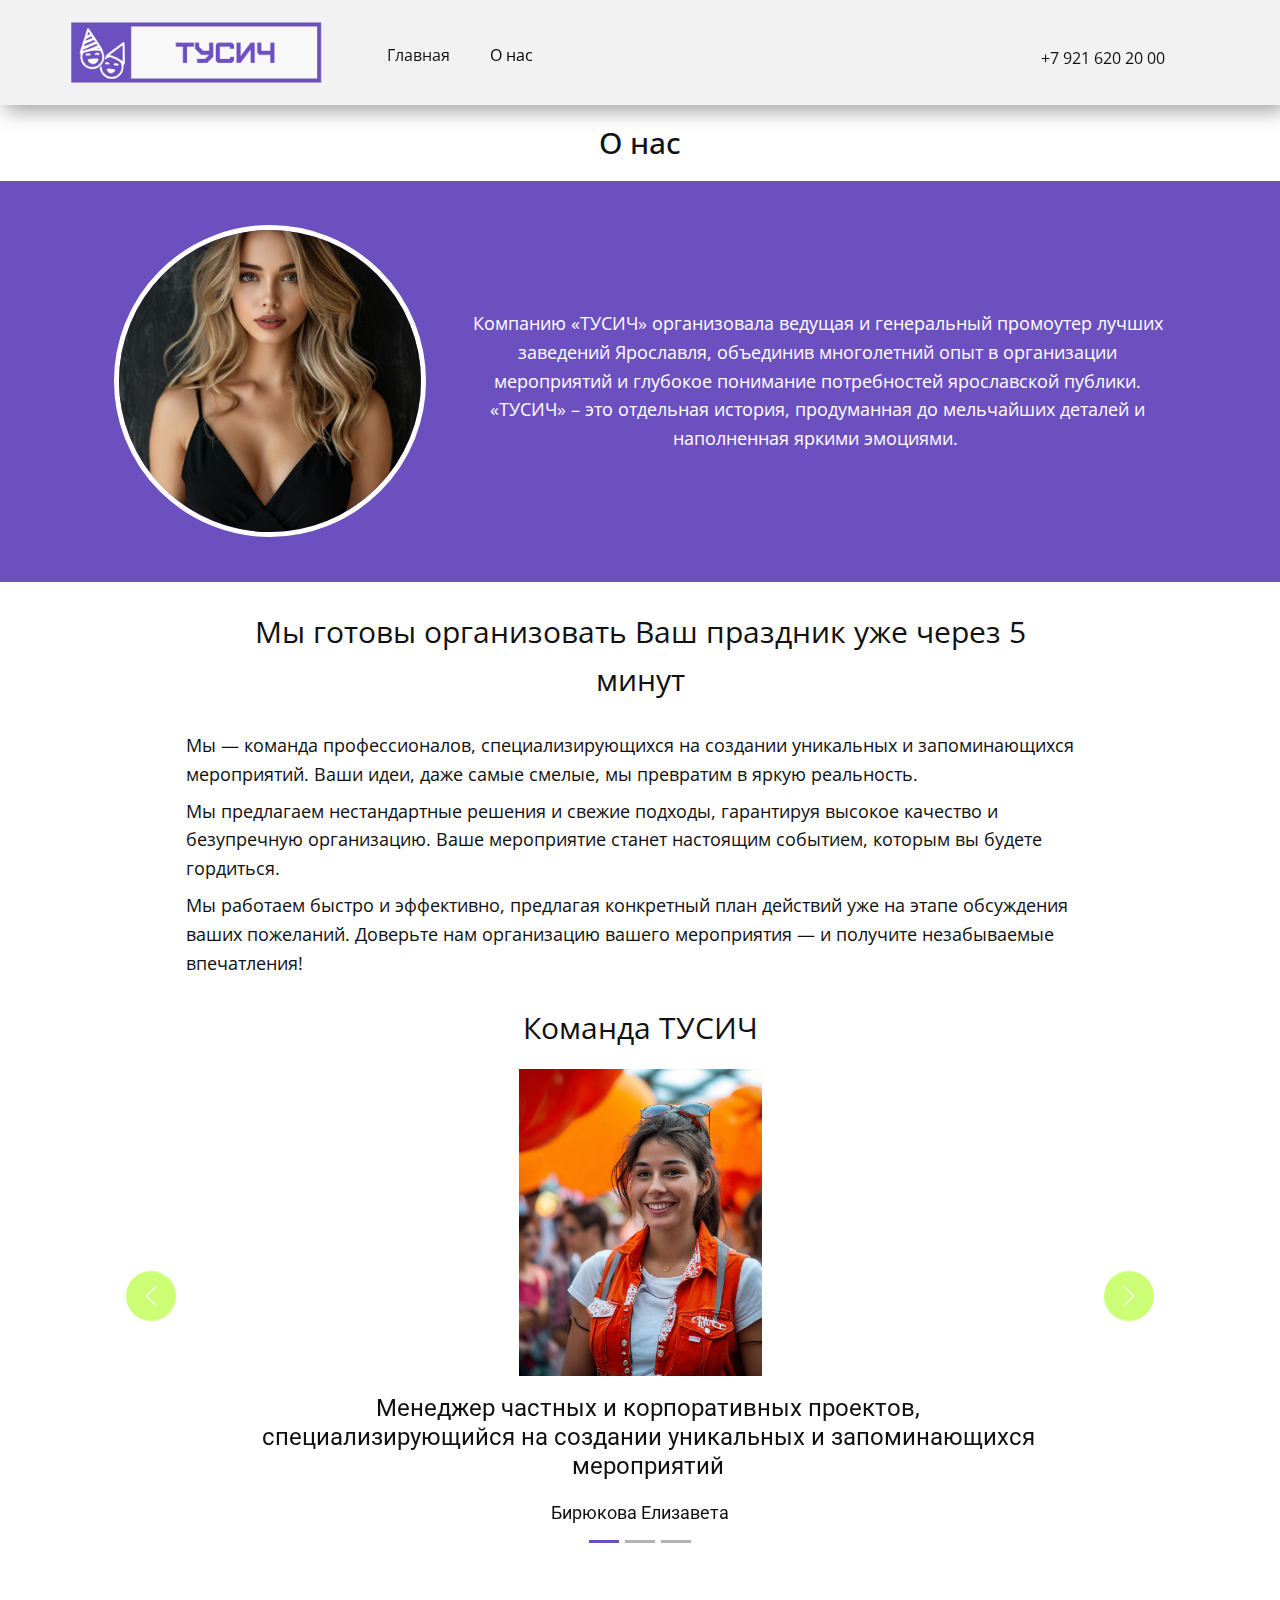
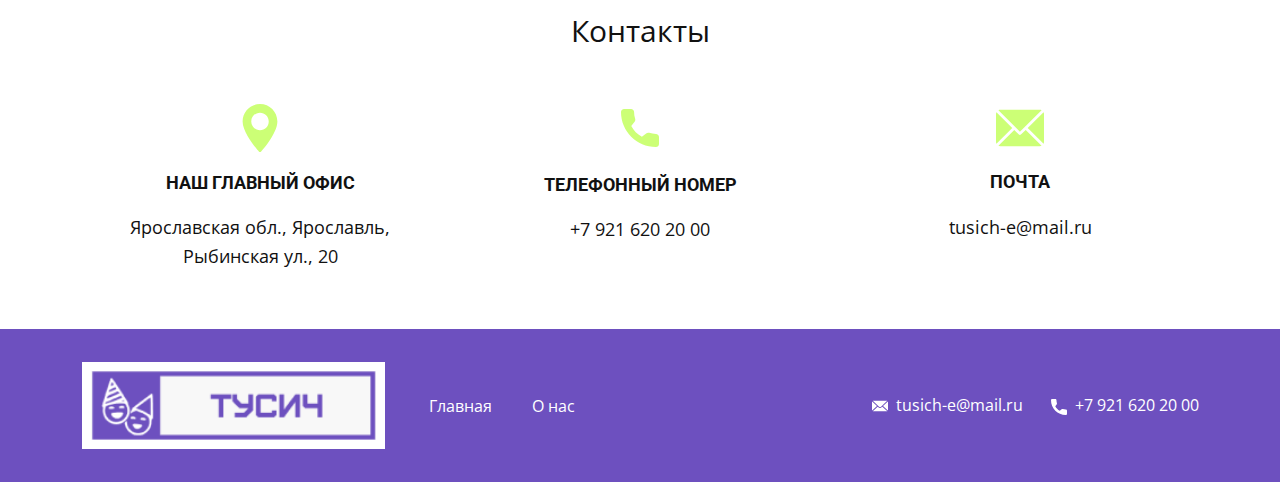
<file: О-нас.html>
<!DOCTYPE html>
<html style="font-size: 16px;" lang="ru"><head>
    <meta name="viewport" content="width=device-width, initial-scale=1.0">
    <meta charset="utf-8">
    <meta name="keywords" content="">
    <meta name="description" content="">
    <title>О нас</title>
    <link rel="stylesheet" href="style.css" media="screen">
<link rel="stylesheet" href="О-нас.css" media="screen">
    <script class="u-script" type="text/javascript" src="Sld.js" defer=""></script>
    <script class="u-script" type="text/javascript" src="Scr.js" defer=""></script>
    <meta name="generator" content="Nicepage 7.1.0, nicepage.com">
    <link id="u-theme-google-font" rel="stylesheet" href="https://fonts.googleapis.com/css?family=Roboto:100,100i,300,300i,400,400i,500,500i,700,700i,900,900i|Open+Sans:300,300i,400,400i,500,500i,600,600i,700,700i,800,800i">
    
    <meta name="theme-color" content="#478ac9">
    <meta property="og:title" content="О нас">
    <meta property="og:type" content="website">
  <meta data-intl-tel-input-cdn-path="intlTelInput/"></head>
  <body class="u-body u-xl-mode"><header class="u-box-shadow u-clearfix u-grey-5 u-header u-sticky u-sticky-67f8 u-header" id="sec-619f"><div class="u-clearfix u-sheet u-valign-middle u-sheet-1">
        <a href="#" class="u-image u-logo u-image-1" data-image-width="252" data-image-height="61">
          <img src="images/logo.png" class="u-logo-image u-logo-image-1">
        </a>
        <nav class="u-menu u-menu-one-level u-offcanvas u-menu-1">
          <div class="menu-collapse" style="font-size: 1rem; letter-spacing: 0px;">
            <a class="u-button-style u-custom-left-right-menu-spacing u-custom-padding-bottom u-custom-text-active-color u-custom-text-hover-color u-custom-top-bottom-menu-spacing u-hamburger-link u-nav-link u-text-active-custom-color-4 u-text-custom-color-1 u-text-hover-custom-color-1" href="#">
              <svg class="u-svg-link" viewBox="0 0 24 24"><use xlink:href="#menu-hamburger"></use></svg>
              <svg class="u-svg-content" version="1.1" id="menu-hamburger" viewBox="0 0 16 16" x="0px" y="0px" xmlns:xlink="http://www.w3.org/1999/xlink" xmlns="http://www.w3.org/2000/svg"><g><rect y="1" width="16" height="2"></rect><rect y="7" width="16" height="2"></rect><rect y="13" width="16" height="2"></rect>
</g></svg>
            </a>
          </div>
          <div class="u-custom-menu u-nav-container">
            <ul class="u-nav u-unstyled u-nav-1"><li class="u-nav-item"><a class="u-button-style u-nav-link u-text-active-black u-text-hover-custom-color-1" href="index.html" style="padding: 10px 20px;">Главная</a>
</li><li class="u-nav-item"><a class="u-button-style u-nav-link u-text-active-black u-text-hover-custom-color-1" href="О-нас.html" style="padding: 10px 20px;">О нас</a>
</li></ul>
          </div>
          <div class="u-custom-menu u-nav-container-collapse">
            <div class="u-black u-container-style u-inner-container-layout u-opacity u-opacity-95 u-sidenav">
              <div class="u-inner-container-layout u-sidenav-overflow">
                <div class="u-menu-close"></div>
                <ul class="u-align-center u-nav u-popupmenu-items u-unstyled u-nav-2"><li class="u-nav-item"><a class="u-button-style u-nav-link" href="index.html">Главная</a>
</li><li class="u-nav-item"><a class="u-button-style u-nav-link" href="О-нас.html">О нас</a>
</li></ul>
              </div>
            </div>
            <div class="u-black u-menu-overlay u-opacity u-opacity-70"></div>
          </div>
        </nav>
        <a href="" class="u-active-none u-btn u-btn-rectangle u-button-style u-hidden-xs u-hover-none u-none u-btn-1" previewlistener="true"> +7 921 620 20&nbsp;00 </a>
      </div></header>
    <section class="u-clearfix u-section-1" id="sec-f37c">
      <div class="u-clearfix u-sheet u-valign-middle u-sheet-1">
        <p class="u-text u-text-default u-text-1">О нас</p>
      </div>
    </section>
    <section class="u-clearfix u-custom-color-1 u-section-2" id="sec-1700">
      <div class="u-clearfix u-sheet u-valign-middle-xs u-sheet-1">
        <img class="u-border-5 u-border-white u-image u-image-circle u-image-1" src="images/0bfa7fdfb18711efb7200e7f2f591fdc_1.jpg" alt="" data-image-width="896" data-image-height="1152">
        <p class="u-align-center u-text u-text-1">Компанию «ТУСИЧ» организовала ведущая и генеральный промоутер лучших заведений Ярославля, объединив многолетний опыт в организации мероприятий и глубокое понимание потребностей ярославской публики. «ТУСИЧ» – это отдельная история, продуманная до мельчайших деталей и наполненная яркими эмоциями.&nbsp;</p>
      </div>
    </section>
    <section class="u-clearfix u-section-3" id="sec-1844">
      <div class="u-clearfix u-sheet u-valign-middle-xs u-sheet-1">
        <p class="u-align-center u-text u-text-1">Мы готовы организовать Ваш праздник уже через 5 минут</p>
        <p class="u-text u-text-2">Мы — команда профессионалов, специализирующихся на создании уникальных и запоминающихся мероприятий. Ваши идеи, даже самые смелые, мы превратим в яркую реальность.<br>
        </p>
        <p class="u-text u-text-3">Мы предлагаем нестандартные решения и свежие подходы, гарантируя высокое качество и безупречную организацию. Ваше мероприятие станет настоящим событием, которым вы будете гордиться.</p>
        <p class="u-text u-text-4">Мы работаем быстро и эффективно, предлагая конкретный план действий уже на этапе обсуждения ваших пожеланий. Доверьте нам организацию вашего мероприятия — и получите незабываемые впечатления!</p>
      </div>
    </section>
    <section class="u-clearfix u-section-4" id="sec-7c17">
      <div class="u-clearfix u-sheet u-valign-middle-xs u-sheet-1">
        <p class="u-text u-text-default u-text-1">Команда
ТУСИЧ</p>
        <div data-interval="5000" data-u-ride="carousel" class="u-carousel u-expanded-width-xs u-slider u-slider-1" id="carousel-1fa5">
          <ol class="u-absolute-hcenter u-carousel-indicators u-carousel-indicators-1">
            <li data-u-target="#carousel-1fa5" class="u-active u-active-custom-color-1 u-grey-30 u-shape-rectangle" data-u-slide-to="0" style="width: 30px; height: 3px;"></li>
            <li data-u-target="#carousel-1fa5" class="u-active-custom-color-1 u-grey-30 u-shape-rectangle" data-u-slide-to="1" style="width: 30px; height: 3px;"></li>
            <li data-u-target="#carousel-1fa5" class="u-active-custom-color-1 u-grey-30 u-shape-rectangle" data-u-slide-to="2" style="width: 30px; height: 3px;"></li>
          </ol>
          <div class="u-carousel-inner" role="listbox">
            <div class="u-active u-carousel-item u-container-style u-slide u-carousel-item-1">
              <div class="u-container-layout u-valign-bottom-lg u-valign-bottom-md u-valign-bottom-sm u-valign-bottom-xl u-container-layout-1">
                <img class="u-image u-image-default u-image-1" src="images/6986bda0b17e11ef852526000a26907a_1.jpg" alt="" data-image-width="1024" data-image-height="1024">
                <h3 class="u-align-center u-text u-text-2"> Менеджер частных и корпоративных проектов, специализирующийся на создании уникальных и запоминающихся мероприятий<br>
                </h3>
                <h5 class="u-align-center u-text u-text-default u-text-3"> Бирюкова Елизавета<br>
                </h5>
              </div>
            </div>
            <div class="u-carousel-item u-container-style u-shape-rectangle u-slide u-carousel-item-2">
              <div class="u-container-layout u-container-layout-2">
                <img class="u-image u-image-default u-image-2" src="images/bc2e9a2eb19611ef91635eefdb765155_1.jpg" alt="" data-image-width="1024" data-image-height="1024">
                <h3 class="u-align-center u-text u-text-4"> Менеджер по музыкальному сопровождению, создающий неповторимую атмосферу на мероприятиях благодаря тщательно подобранной музыке<br>
                </h3>
                <h5 class="u-align-center u-text u-text-default u-text-5">Филатов Герман<br>
                </h5>
              </div>
            </div>
            <div class="u-carousel-item u-container-style u-slide">
              <div class="u-container-layout u-valign-bottom-lg u-valign-bottom-md u-valign-bottom-sm u-valign-bottom-xl u-container-layout-3">
                <img class="u-image u-image-default u-image-3" src="images/4bc05ff8b19611efb001ae6fcfc9d80e_1.jpg" alt="" data-image-width="1024" data-image-height="1024">
                <h3 class="u-align-center u-text u-text-6"> Контент-мейкер, создающий высококачественный и вовлекающий контент, который привлекает и удерживает внимание<br>
                </h3>
                <h5 class="u-align-center u-text u-text-default u-text-7"> Климова Дарья<br>
                </h5>
              </div>
            </div>
          </div>
          <a class="u-absolute-vcenter u-carousel-control u-carousel-control-prev u-custom-color-4 u-icon-circle u-spacing-5 u-text-white u-carousel-control-1" href="#carousel-1fa5" role="button" data-u-slide="prev">
            <span aria-hidden="true">
              <svg viewBox="0 0 477.175 477.175"><path d="M145.188,238.575l215.5-215.5c5.3-5.3,5.3-13.8,0-19.1s-13.8-5.3-19.1,0l-225.1,225.1c-5.3,5.3-5.3,13.8,0,19.1l225.1,225
                    c2.6,2.6,6.1,4,9.5,4s6.9-1.3,9.5-4c5.3-5.3,5.3-13.8,0-19.1L145.188,238.575z"></path></svg>
            </span>
            <span class="sr-only">Previous</span>
          </a>
          <a class="u-absolute-vcenter u-carousel-control u-carousel-control-next u-custom-color-4 u-icon-circle u-spacing-5 u-text-white u-carousel-control-2" href="#carousel-1fa5" role="button" data-u-slide="next">
            <span aria-hidden="true">
              <svg viewBox="0 0 477.175 477.175"><path d="M360.731,229.075l-225.1-225.1c-5.3-5.3-13.8-5.3-19.1,0s-5.3,13.8,0,19.1l215.5,215.5l-215.5,215.5
                    c-5.3,5.3-5.3,13.8,0,19.1c2.6,2.6,6.1,4,9.5,4c3.4,0,6.9-1.3,9.5-4l225.1-225.1C365.931,242.875,365.931,234.275,360.731,229.075z"></path></svg>
            </span>
            <span class="sr-only">Next</span>
          </a>
        </div>
      </div>
    </section>
    <section class="u-clearfix u-section-5" id="sec-6a65">
      <div class="u-clearfix u-sheet u-sheet-1">
        <p class="u-text u-text-default u-text-1">Контакты</p>
        <div class="data-layout-selected u-clearfix u-expanded-width u-layout-wrap u-layout-wrap-1">
          <div class="u-layout">
            <div class="u-layout-col">
              <div class="u-size-30">
                <div class="u-layout-row">
                  <div class="u-align-center u-container-align-center u-container-style u-layout-cell u-left-cell u-size-20 u-layout-cell-1">
                    <div class="u-container-layout u-valign-top u-container-layout-1">
                      <span class="u-icon u-icon-circle u-text-custom-color-4 u-icon-1">
                        <svg class="u-svg-link" preserveAspectRatio="xMidYMin slice" viewBox="0 0 512 512" style=""><use xlink:href="#svg-451d"></use></svg>
                        <svg class="u-svg-content" viewBox="0 0 512 512" x="0px" y="0px" id="svg-451d" style="enable-background:new 0 0 512 512;"><g><g><path d="M256,0C153.755,0,70.573,83.182,70.573,185.426c0,126.888,165.939,313.167,173.004,321.035    c6.636,7.391,18.222,7.378,24.846,0c7.065-7.868,173.004-194.147,173.004-321.035C441.425,83.182,358.244,0,256,0z M256,278.719    c-51.442,0-93.292-41.851-93.292-93.293S204.559,92.134,256,92.134s93.291,41.851,93.291,93.293S307.441,278.719,256,278.719z"></path>
</g>
</g></svg>
                      </span>
                      <h6 class="u-text u-text-2">НАШ ГЛАВНЫЙ ОФИС</h6>
                      <p class="u-text u-text-3"> Ярославская обл., Ярославль, Рыбинская ул., 20</p>
                    </div>
                  </div>
                  <div class="u-align-center u-container-align-center u-container-style u-layout-cell u-size-20 u-layout-cell-2">
                    <div class="u-container-layout u-valign-top u-container-layout-2">
                      <span class="u-icon u-icon-rectangle u-text-custom-color-4 u-icon-2">
                        <svg class="u-svg-link" preserveAspectRatio="xMidYMin slice" viewBox="0 0 384 384" style=""><use xlink:href="#svg-96b0"></use></svg>
                        <svg class="u-svg-content" viewBox="0 0 384 384" x="0px" y="0px" id="svg-96b0" style="enable-background:new 0 0 384 384;"><g><g><path d="M353.188,252.052c-23.51,0-46.594-3.677-68.469-10.906c-10.719-3.656-23.896-0.302-30.438,6.417l-43.177,32.594    c-50.073-26.729-80.917-57.563-107.281-107.26l31.635-42.052c8.219-8.208,11.167-20.198,7.635-31.448    c-7.26-21.99-10.948-45.063-10.948-68.583C132.146,13.823,118.323,0,101.333,0H30.813C13.823,0,0,13.823,0,30.813    C0,225.563,158.438,384,353.188,384c16.99,0,30.813-13.823,30.813-30.813v-70.323C384,265.875,370.177,252.052,353.188,252.052z"></path>
</g>
</g></svg>
                      </span>
                      <h6 class="u-text u-text-4">телефонный номер</h6>

                      <p class="u-text u-text-5">
                        <a class="u-active-none u-border-none u-btn u-button-link u-button-style u-hover-none u-none u-text-body-color u-btn-1" href="#">+7 921 620 20&nbsp;00 </a>
                      </p>
                    </div>
                  </div>
                  <div class="u-container-style u-layout-cell u-right-cell u-size-20 u-layout-cell-3">
                    <div class="u-container-layout u-valign-top u-container-layout-3">
                      <span class="u-icon u-icon-circle u-text-custom-color-4 u-icon-3">
                        <svg class="u-svg-link" preserveAspectRatio="xMidYMin slice" viewBox="0 0 512 512" style=""><use xlink:href="#svg-2af3"></use></svg>
                        <svg class="u-svg-content" viewBox="0 0 512 512" x="0px" y="0px" id="svg-2af3" style="enable-background:new 0 0 512 512;"><g><g><path d="M467,61H45c-6.927,0-13.412,1.703-19.279,4.51L255,294.789l51.389-49.387c0,0,0.004-0.005,0.005-0.007    c0.001-0.002,0.005-0.004,0.005-0.004L486.286,65.514C480.418,62.705,473.929,61,467,61z"></path>
</g>
</g><g><g><path d="M507.496,86.728L338.213,256.002L507.49,425.279c2.807-5.867,4.51-12.352,4.51-19.279V106    C512,99.077,510.301,92.593,507.496,86.728z"></path>
</g>
</g><g><g><path d="M4.51,86.721C1.703,92.588,0,99.073,0,106v300c0,6.923,1.701,13.409,4.506,19.274L173.789,256L4.51,86.721z"></path>
</g>
</g><g><g><path d="M317.002,277.213l-51.396,49.393c-2.93,2.93-6.768,4.395-10.605,4.395s-7.676-1.465-10.605-4.395L195,277.211    L25.714,446.486C31.582,449.295,38.071,451,45,451h422c6.927,0,13.412-1.703,19.279-4.51L317.002,277.213z"></path>
</g>
</g></svg>
                      </span>
                      <h6 class="u-align-center u-text u-text-6">Почта</h6>
                      <p class="u-align-center u-text u-text-7"> tusich-e@mail.ru</p>
                    </div>
                  </div>
                </div>
              </div>
            </div>
          </div>
        </div>
      </div>
      
    </section>
    
    
    
    <footer class="u-align-center u-clearfix u-container-align-center u-container-align-center-lg u-container-align-center-md u-container-align-center-sm u-container-align-center-xl u-custom-color-1 u-footer u-footer" id="sec-49ed"><div class="u-clearfix u-sheet u-valign-middle-lg u-valign-middle-md u-valign-middle-sm u-valign-middle-xl u-sheet-1">
        <div class="u-shape u-shape-rectangle u-white u-shape-1"></div>
        <img class="u-image u-image-default u-preserve-proportions u-image-1" src="images/logo.png" alt="" data-image-width="252" data-image-height="61">
        <nav class="u-menu u-menu-one-level u-offcanvas u-menu-1">
          <div class="menu-collapse">
            <a class="u-button-style u-hamburger-link u-nav-link u-hamburger-link-1" href="#">
              <svg class="u-svg-link" viewBox="0 0 24 24"><use xlink:href="#svg-25d4"></use></svg>
              <svg class="u-svg-content" version="1.1" id="svg-25d4" viewBox="0 0 16 16" x="0px" y="0px" xmlns:xlink="http://www.w3.org/1999/xlink" xmlns="http://www.w3.org/2000/svg"><g><rect y="1" width="16" height="2"></rect><rect y="7" width="16" height="2"></rect><rect y="13" width="16" height="2"></rect>
</g></svg>
            </a>
          </div>
          <div class="u-custom-menu u-nav-container">
            <ul class="u-nav u-unstyled"><li class="u-nav-item"><a class="u-button-style u-nav-link" href="./">Главная</a>
</li><li class="u-nav-item"><a class="u-button-style u-nav-link" href="О-нас.html" style="padding-right: 20px;">О нас</a>
</li></ul>
          </div>
          <div class="u-custom-menu u-nav-container-collapse">
            <div class="u-black u-container-style u-inner-container-layout u-opacity u-opacity-95 u-sidenav">
              <div class="u-inner-container-layout u-sidenav-overflow">
                <div class="u-menu-close"></div>
                <ul class="u-align-center u-nav u-popupmenu-items u-unstyled u-nav-2"><li class="u-nav-item"><a class="u-button-style u-nav-link" href="./">Главная</a>
</li><li class="u-nav-item"><a class="u-button-style u-nav-link" href="О-нас.html">О нас</a>
</li></ul>
              </div>
            </div>
            <div class="u-black u-menu-overlay u-opacity u-opacity-70"></div>
          </div>
        </nav>
        <a href="" class="u-active-none u-btn u-btn-rectangle u-button-style u-hover-none u-none u-btn-1" previewlistener="true">
          <span class="u-icon">
            <svg class="u-svg-content" viewBox="0 0 405.333 405.333" x="0px" y="0px" style="width: 1em; height: 1em;"><path d="M373.333,266.88c-25.003,0-49.493-3.904-72.704-11.563c-11.328-3.904-24.192-0.896-31.637,6.699l-46.016,34.752    c-52.8-28.181-86.592-61.952-114.389-114.368l33.813-44.928c8.512-8.512,11.563-20.971,7.915-32.64    C142.592,81.472,138.667,56.96,138.667,32c0-17.643-14.357-32-32-32H32C14.357,0,0,14.357,0,32    c0,205.845,167.488,373.333,373.333,373.333c17.643,0,32-14.357,32-32V298.88C405.333,281.237,390.976,266.88,373.333,266.88z"></path></svg>
          </span>&nbsp;​+7 921 620 20&nbsp;00 
        </a>
        <a href="mailto:tusich-e@mail.ru" class="u-active-none u-btn u-btn-rectangle u-button-style u-hover-none u-none u-text-white u-btn-2">
          <span class="u-icon u-text-white">
            <svg class="u-svg-content" viewBox="0 0 24 16" x="0px" y="0px" style="width: 1em; height: 1em;"><path fill="currentColor" d="M23.8,1.1l-7.3,6.8l7.3,6.8c0.1-0.2,0.2-0.6,0.2-0.9V2C24,1.7,23.9,1.4,23.8,1.1z M21.8,0H2.2
	c-0.4,0-0.7,0.1-1,0.2L10.6,9c0.8,0.8,2.2,0.8,3,0l9.2-8.7C22.6,0.1,22.2,0,21.8,0z M0.2,1.1C0.1,1.4,0,1.7,0,2V14
	c0,0.3,0.1,0.6,0.2,0.9l7.3-6.8L0.2,1.1z M15.5,9l-1.1,1c-1.3,1.2-3.6,1.2-4.9,0l-1-1l-7.3,6.8c0.2,0.1,0.6,0.2,1,0.2H22
	c0.4,0,0.6-0.1,1-0.2L15.5,9z"></path></svg>
          </span>&nbsp;​​tusich-e@mail.ru
        </a>
      </div></footer>
  
</body></html>
</file>
